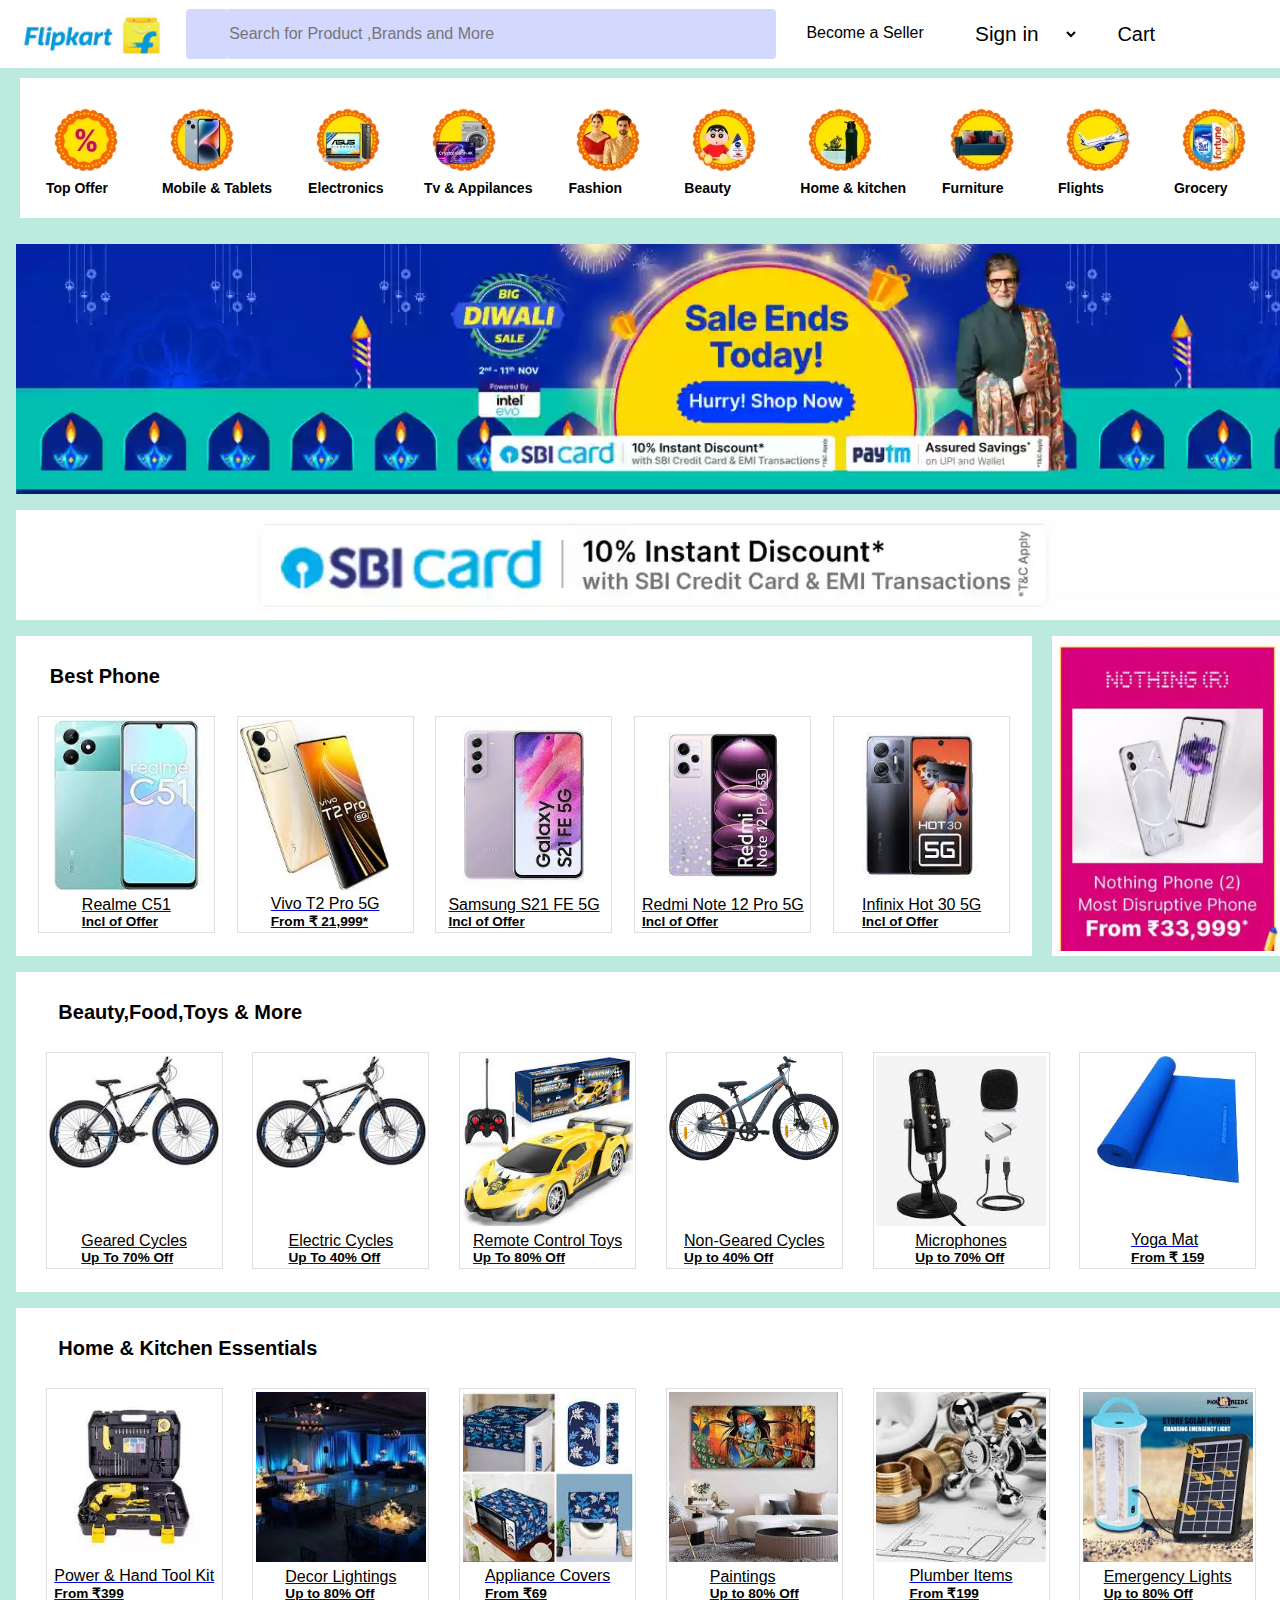
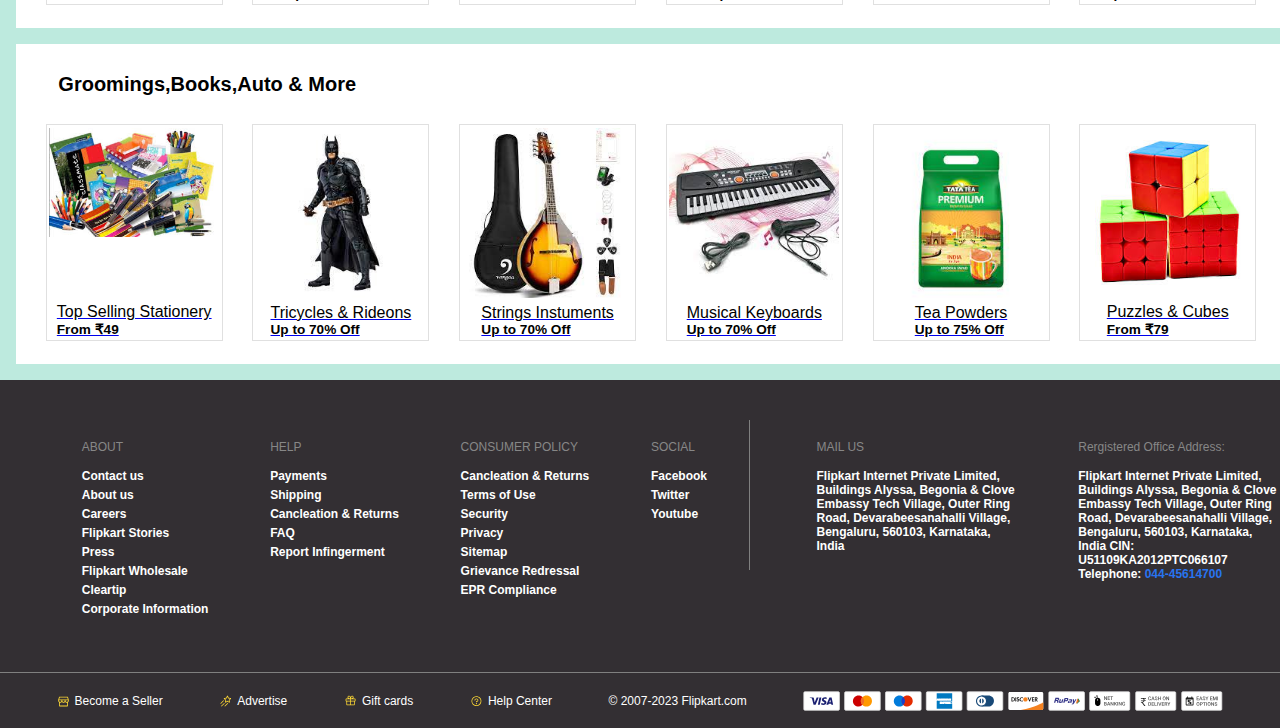
<file: Flipkart/index.html>
<!DOCTYPE html>
<html lang="en">
<head>
    <meta charset="UTF-8">
    <meta name="viewport" content="width=device-width, initial-scale=1.0">
    <title>Document</title>
    <link rel="stylesheet" href="https://cdnjs.cloudflare.com/ajax/libs/font-awesome/6.4.2/css/all.min.css" integrity="sha512-z3gLpd7yknf1YoNbCzqRKc4qyor8gaKU1qmn+CShxbuBusANI9QpRohGBreCFkKxLhei6S9CQXFEbbKuqLg0DA==" crossorigin="anonymous" referrerpolicy="no-referrer" />
    <link rel="stylesheet" href="style1.css">
</head>
<header>
    <div class="navbar">
        <div class="nav-logo">
            <div class="logo"></div>
        </div>
        <div class="nav-search">
            <div class="search-icon">
                <i class="fa-solid fa-magnifying-glass"></i>
            </div>
            <input type="text" placeholder="Search for Product ,Brands and More" class="search-input">
        </div>
        <div class="seller-section">
            <div class="store-logo">
                <i class="fa-solid fa-store"></i>
            </div>
            <div class="become-seller">
                <a href="#" class="Seller-msg" title="Become a Seller">Become a Seller</a>
            </div>
        </div>
        <div class="account-section border">
            <div class="account-logo">
                <div class="User-icon">
                    <i class="fa-regular fa-user" id="user-icon-id"></i>
                    <span class="sign-in">Sign in</span>
                </div>
            </div>
            <select class="sign-in-dropdown">
                <i class="fa-solid fa-caret-down"></i>
            </select>
        </div>
        <div class="nav-cart border">
            <i class="fa-solid fa-cart-shopping"></i>
            Cart
        </div>
        <div class="menu-section">
            <div class="menu-icon">
                <i class="fa-solid fa-ellipsis-vertical"></i>
            </div>
        </div>

    </div>
</header>
<div class="shop-section">
   <div class="shop-section1">
    <div class="hero-header">
        <a href="#" class="hero-header-anchor"><div  id="offer" class="same"></div><span>Top Offer</span></a>
        <a href="#" class="hero-header-anchor"><div  id="mobile" class="same"></div><span>Mobile & Tablets</span></a>
        <a href="#" class="hero-header-anchor"><div  id="electronics" class="same"></div><span>Electronics</span></a>
        <a href="#" class="hero-header-anchor"><div  id="tv" class="same"></div><span>Tv & Appilances</span></a>
        <a href="#" class="hero-header-anchor"><div  id="fashion" class="same"></div><span>Fashion</span></a>
        <a href="#" class="hero-header-anchor"><div  id="beauty" class="same"></div><span>Beauty</span></a>
        <a href="#" class="hero-header-anchor"><div  id="home" class="same"></div><span>Home & kitchen</span></a>
        <a href="#" class="hero-header-anchor"><div  id="furniture" class="same"></div><span>Furniture</span></a>
        <a href="#" class="hero-header-anchor"><div  id="flight" class="same"></div><span>Flights</span></a>
        <a href="#" class="hero-header-anchor"><div  id="grocery" class="same"></div><span>Grocery</span></a>
        
    </div>
   </div>
    <div class="hero-ad"></div>
    <a href="#"><div class="hero-ad2"></div></a>
    <div class="box">
        <div class="section-1">
            <div class="section-1-option">
                <div class="option-1-text">
                    Best Phone
                </div>
                <div class="option-1-slide"><i class="fa-solid fa-circle-chevron-right"></i></div>
            </div>
            <div class="section-1-product">
                <a href="#"><div class="product">
                    <div class="img"></div>
                    <div class="img-text" style="text-decoration: none;">
                        Realme C51 <br>
                        <div class="img-text1">Incl of Offer</div>
                    </div>
                </div></a>
                <a href="#"><div class="product">
                    <div class="img" style="background-image: url('img/vivot2_img.jpg');"></div>
                    <div class="img-text" style="text-decoration: none;">
                        Vivo T2 Pro 5G <br>
                        <div class="img-text1">From &#8377; 21,999*</div> 
                    </div>
                </div></a>
                <a href="#"><div class="product">
                    <div class="img" style="background-image: url('img/samsung21_img.jpg');"></div>
                    <div class="img-text" style="text-decoration: none;">
                        Samsung S21 FE 5G <br>
                        <div class="img-text1">Incl of Offer</div>
                    </div>
                </div></a>
                <a href="#"><div class="product">
                    <div class="img" style="background-image: url('img/redmi12_img.jpg');"></div>
                    <div class="img-text" style="text-decoration: none;">
                        Redmi Note 12 Pro 5G <br>
                        <div class="img-text1">Incl of Offer</div> 
                    </div>
                </div></a>
                <a href="#"><div class="product">
                    <div class="img" style="background-image: url('img/infinxhot_img.jpg');"></div>
                    <div class="img-text" style="text-decoration: none;">
                        Infinix Hot 30 5G <br>
                        <div class="img-text1">Incl of Offer</div>
                    </div>
                </div></a>
            </div>
        </div>
        <div class="section-2">
            <div class="section-2-img"></div>
        </div>
    </div>
    <div class="box">
        <div class="section-1-second">
            <div class="section-1-option">
                <div class="option-1-text">
                    Beauty,Food,Toys & More
                </div>
                <div class="option-1-slide"><i class="fa-solid fa-circle-chevron-right"></i></div>
            </div>
            <div class="section-1-product">
                <a href="#"><div class="product">
                    <div class="img" style="background-image: url('img/gearcycle_image.jpg');"></div>
                    <div class="img-text" style="text-decoration: none;">
                        Geared Cycles <br>
                        <div class="img-text1">Up To 70% Off</div>
                    </div>
                </div></a>
                <a href="#"><div class="product">
                    <div class="img" style="background-image: url('img/gearcycle_image.jpg');"></div>
                    <div class="img-text" style="text-decoration: none;">
                        Electric Cycles <br>
                        <div class="img-text1">Up To 40% Off</div> 
                    </div>
                </div></a>
                <a href="#"><div class="product">
                    <div class="img" style="background-image: url('img/remotecontrol_img.jpg');"></div>
                    <div class="img-text" style="text-decoration: none;">
                        Remote Control Toys <br>
                        <div class="img-text1">Up To 80% Off</div>
                    </div>
                </div></a>
                <a href="#"><div class="product">
                    <div class="img" style="background-image: url('img/nongearcycle_img.jpg');"></div>
                    <div class="img-text" style="text-decoration: none;">
                        Non-Geared Cycles <br>
                        <div class="img-text1">Up to 40% Off</div> 
                    </div>
                </div></a>
                <a href="#"><div class="product">
                    <div class="img" style="background-image: url('img/microphone_img.jpg');"></div>
                    <div class="img-text" style="text-decoration: none;">
                        Microphones <br>
                        <div class="img-text1">Up to 70% Off</div>
                    </div>
                </div></a>
                <a href="#"><div class="product">
                    <div class="img" style="background-image: url('img/yogamat_img.jpg');"></div>
                    <div class="img-text" style="text-decoration: none;">
                        Yoga Mat <br>
                        <div class="img-text1">From &#8377; 159 </div>
                    </div>
                </div></a>
            </div>
        </div>
    </div>
    <div class="box">
        <div class="section-1-second">
            <div class="section-1-option">
                <div class="option-1-text">
                    Home & Kitchen Essentials
                </div>
                <div class="option-1-slide"><i class="fa-solid fa-circle-chevron-right"></i></div>
            </div>
            <div class="section-1-product">
                <a href="#"><div class="product">
                    <div class="img" style="background-image: url('img/home&hand_img.jpg');"></div>
                    <div class="img-text" style="text-decoration: none;">
                        Power & Hand Tool Kit <br>
                        <div class="img-text1">From &#8377;399</div>
                    </div>
                </div></a>
                <a href="#"><div class="product">
                    <div class="img" style="background-image: url('img/decoreLigthing_img.jpg'); background-size: cover;"></div>
                    <div class="img-text" style="text-decoration: none;">
                        Decor Lightings <br>
                        <div class="img-text1">Up to 80% Off</div> 
                    </div>
                </div></a>
                <a href="#"><div class="product">
                    <div class="img" style="background-image: url('img/applianceCover_img.jpg');"></div>
                    <div class="img-text" style="text-decoration: none;">
                        Appliance Covers <br>
                        <div class="img-text1">From &#8377;69</div>
                    </div>
                </div></a>
                <a href="#"><div class="product">
                    <div class="img" style="background-image: url('img/painting_img.jpg');"></div>
                    <div class="img-text" style="text-decoration: none;">
                        Paintings <br>
                        <div class="img-text1">Up to 80% Off</div> 
                    </div>
                </div></a>
                <a href="#"><div class="product">
                    <div class="img" style="background-image: url('img/plumber_img.jpg'); background-size: cover;"></div>
                    <div class="img-text" style="text-decoration: none;">
                        Plumber Items <br>
                        <div class="img-text1">From &#8377;199</div>
                    </div>
                </div></a>
                <a href="#"><div class="product">
                    <div class="img" style="background-image: url('img/emergencyLigth_img.jg.jpg');"></div>
                    <div class="img-text" style="text-decoration: none;">
                        Emergency Lights <br>
                        <div class="img-text1">Up to 80% Off</div>
                    </div>
                </div></a>
            </div>
        </div>
    </div>
    <div class="box">
        <div class="section-1-second">
            <div class="section-1-option">
                <div class="option-1-text">
                    Groomings,Books,Auto & More
                </div>
                <div class="option-1-slide"><i class="fa-solid fa-circle-chevron-right"></i></div>
            </div>
            <div class="section-1-product">
                <a href="#"><div class="product">
                    <div class="img" style="background-image: url('img/stationary_imh.jpg');"></div>
                    <div class="img-text" style="text-decoration: none;">
                        Top Selling Stationery <br>
                        <div class="img-text1">From &#8377;49</div>
                    </div>
                </div></a>
                <a href="#"><div class="product">
                    <div class="img" style="background-image: url('img/trycycle_image.jpg');"></div>
                    <div class="img-text" style="text-decoration: none;">
                        Tricycles & Rideons <br>
                        <div class="img-text1">Up to 70% Off</div> 
                    </div>
                </div></a>
                <a href="#"><div class="product">
                    <div class="img" style="background-image: url('img/guiter_img.jpg');"></div>
                    <div class="img-text" style="text-decoration: none;">
                        Strings Instuments <br>
                        <div class="img-text1">Up to 70% Off</div>
                    </div>
                </div></a>
                <a href="#"><div class="product">
                    <div class="img" style="background-image: url('img/musical_img,jpg.jpg');"></div>
                    <div class="img-text" style="text-decoration: none;">
                        Musical Keyboards <br>
                        <div class="img-text1">Up to 70% Off</div> 
                    </div>
                </div></a>
                <a href="#"><div class="product">
                    <div class="img" style="background-image: url('img/tea_img.jpg');"></div>
                    <div class="img-text" style="text-decoration: none;">
                        Tea Powders <br>
                        <div class="img-text1">Up to 75% Off</div>
                    </div>
                </div></a>
                <a href="#"><div class="product">
                    <div class="img" style="background-image: url('img/puzzles_img.jpg');"></div>
                    <div class="img-text" style="text-decoration: none;">
                        Puzzles & Cubes <br>
                        <div class="img-text1">From &#8377;79</div>
                    </div>
                </div></a>
            </div>
        </div>
    </div>

</div>
<footer>
    <div class="foot-panel1">
        <ul>
            <p class="Foot-p" style="color: #878787; font-size: 12px; margin-bottom: 15px;" >ABOUT</p>
            <a href="#" class="option">Contact us</a>
            <a href="#" class="option">About us</a>
            <a href="#" class="option">Careers</a>
            <a href="#" class="option">Flipkart Stories</a>
            <a href="#"class="option">Press</a>
            <a href="#" class="option">Flipkart Wholesale</a>
            <a href="#" class="option">Cleartip</a>
            <a href="#" class="option">Corporate Information</a>
        </ul>
        <ul>
            <p class="Foot-p"  style="color: #878787; font-size: 12px; margin-bottom: 15px;">HELP</p>
            <a href="#" class="option">Payments</a>
            <a href="#" class="option"> Shipping</a>
            <a href="#" class="option">Cancleation & Returns</a>
            <a href="#" class="option"> FAQ</a>
            <a href="#" class="option">Report Infingerment</a>
        </ul>
        <ul>
            <p class="Foot-p"  style="color: #878787; font-size: 12px; margin-bottom: 15px;">CONSUMER POLICY</p>
            <a href="#" class="option">Cancleation & Returns</a>
            <a href="#" class="option">Terms of Use</a>
            <a href="#" class="option">Security</a>
            <a href="#" class="option">Privacy</a>
            <a href="#" class="option">Sitemap</a>
            <a href="#" class="option">Grievance Redressal</a>
            <a href="#" class="option">EPR Compliance</a>
        </ul>
        <ul>
            <p class="Foot-p"  style="color: #878787; font-size: 12px; margin-bottom: 15px;">SOCIAL</p>
            <a href="#" class="option">Facebook</a>
            <a href="#" class="option">Twitter</a>
            <a href="#" class="option">Youtube</a>
        </ul>
        <div class="single-line"></div>
        <ul>
            <p class="Foot-p" id="foot-para"  style="color: #878787; font-size: 12px; margin-bottom: 15px;">MAIL US</p>
            <p  class="foot-para1"> <strong>Flipkart Internet Private Limited,
                Buildings Alyssa,
                Begonia &
                Clove Embassy Tech Village,
                Outer Ring Road,
                 Devarabeesanahalli Village,
                Bengaluru, 560103,
                Karnataka, India</strong></p>
        </ul>
        <ul>
            <p class="Foot-p" id="foot-para"  style="color: #878787; font-size: 12px; margin-bottom: 15px;">Rergistered Office Address:</p>
            <p  class="foot-para1">Flipkart Internet Private Limited,
                 Buildings Alyssa, Begonia & 
                 Clove Embassy Tech Village,
                 Outer Ring Road,
                 Devarabeesanahalli Village,
                 Bengaluru, 560103, Karnataka, India
                CIN: U51109KA2012PTC066107
                Telephone:<span class="span-class"> 044-45614700</span></p>
        </ul>
    </div>
    <div class="foot-panel2">
        <div class="first-option">
            <div class="firstimg" style="background-image: url('img/sell-image-9de8ef.svg'); margin-right: 5px;"></div>
            <a href="#">Become a Seller</a>
        </div>
        <div class="first-option">
            <div class="firstimg" style="background-image: url('img/star.svg');margin-right: 5px;"></div>
            <a href="#">Advertise</a>
        </div>
        <div class="first-option">
            <div class="firstimg" style="background-image: url('img/gift.svg');margin-right: 5px;"></div>
            <a href="#">Gift cards</a>
        </div>
        <div class="first-option">
            <div class="firstimg" style="background-image: url('img/question.svg'); margin-right: 5px;"></div>
            <a href="#">Help Center </a>
        </div>
        <div class="copywrite">
            © 2007-2023 Flipkart.com
        </div>
        <div class="second-image"></div>
    </div>
</footer>
<body>
    
</body>
</html>
</file>
<file: Flipkart/style1.css>
*{
    margin: 0;
    font-family: Arial,sans-serif;
    border: border-box;
}
.navbar{
    height: 68px;
    background-color:white;
    display: flex;
    justify-content: space-evenly;
    align-items: center;
    /* position: absolute; */
}
.nav-logo{
    height: 60px;
    width: 150px;
}
.logo{
    height: 50px;
    width: 100%;
    background-image: url("img/download.jpg");
    background-size: cover;
    display: flex;

}
.nav-search{
    display: flex;
    height: 50px;
    width: 590px;
    justify-content: space-evenly;
    background-color: rgba(170,179,255,0.3);
    border: none;
    border-radius: 4px;
    align-items: center;   

}
.search-icon{
    height: 50px;
    width: 45px;
    border: none;
    display: flex;
    background-color: inherit;
    justify-content: center;
    align-items: center;
    font-size: 1.2rem;
    border-radius: 4px;
}
.search-input{
    border: none;
    height: 48px;
    font-size: 1rem;
    width: 100%;
    background-color: rgba(170, 179, 255, 0.3);
    border-radius: 4px;
}
.seller-section{   
  display: flex;
  justify-content: space-evenly;
  align-items: center;
  padding-bottom: 2px;
}
.store-logo{
    font-size: 1.1rem;
    font-weight: 20px;
}
.become-seller a {
    text-decoration: none;
    color: black;
    margin: 13px;
    font-size: 1rem;
    display: flex;
    justify-content: center;
    align-items: center;
    font-weight: 50px;
}
.account-section{
    display: flex;
    justify-content: space-evenly;
    align-items: center;
    height: 45px;
    width: 140px;
    background-color: white;
    border-radius: 7px;
}
.account-section:hover{
    background-color: blue;
    color: white;
}
.user-icon {
    font-size: 15px;
    height: 30px;
    width: 20px;
    padding-right: 4px;
    display: flex;
    justify-content: center;
    align-items: center;
}
.user-icon-id{
    font-size: 32px;
    font-size: 15px;
    height: 30px;
    width: 20px;

}
.sign-in{
    font-size: 1.3em;
    padding: 5px;
}
.sign-in-dropdown{
    background-color: inherit;
    border: none;
}.sign-in-dropdown:hover{
    background-color: inherit;
    color: white;
    border: none;
}
.nav-cart i{
    font-size: 20px;
    margin-right: 5px;
}
.nav-cart{
    font-size: 20px;
    /* font-weight: 700; */
    font-weight: -20;
    width: 90px;
}
.menu-section{
    height: 42px;
    width: 42px;
    display: flex;
    justify-content: center;
    align-items: center;
    background-color: transparent;
    border-radius: 7px;
}
.menu-section:hover{
    background-color: rgba(170, 179, 255, 0.3);
    border: 1px solid black;
    border-radius: 7px;

}
.menu-icon{
    font-size: 20px;
    font-weight: 50;
}
/* hero section */
body{
    background-color: #BDEADE;
}
.shop-section{
    width: 1270px;
    height: 1900px;
    align-items: center;
    

}
.shop-section1{
    width: 100%;
    height: 150px;
    display: flex;
    justify-content: center;
    margin: 10px;
}
.hero-header{
    background-color: white;
    width: 100%;
    height: 140px;
    display: flex;
    justify-content: space-evenly;
    align-items: center;
    margin-left: 10px;

}
.same{
    width: 64px;
    height: 64px;
    border-radius: 50%;
    background-color: white;

}
.hero-header-anchor{
    color: black;
    text-decoration: none;
    font-size: 14px;
    font-weight: 550;
    display: flex;
    display: block;
    justify-content: center;
    align-items: center;
    margin: 10px;
}
#offer{
    background-image: url("img/offer_image1.jpg");
    background-size: cover;
    margin: 8px;
}
#mobile{
    background-image: url("img/mobile_image.jpg");
    background-size: cover;
    margin: 8px;
}
#electronics{
    background-image: url("img/electonics_image.jpg");
    background-size: cover;
    margin: 8px;
}
#tv{
    background-image: url("img/tv_image.jpg");
    background-size: cover;
    margin: 8px;
}
#fashion{
    background-image: url("img/fashion_image.jpg");
    background-size: cover;
    margin: 8px;
}
#beauty{
    background-image: url("img/beauty_image.jpg");
    background-size: cover;
    margin: 8px;
}
#home{
    background-image: url("img/home_img.jpg");
    background-size: cover;
    margin: 8px;
}
#furniture{
    background-image: url("img/furniture_img.jpg");
    background-size: cover;
    margin: 8px;
}
#flight{
    background-image: url("img/flight_img.jpg");
    background-size: cover;
    margin: 8px;
}
#grocery{
    background-image: url("img/grocery_img.jpg");
    background-size: cover;
    margin: 8px;
}
/*hero-ad*/
.hero-ad{
    width: 100%;
    height: 250px;
    background-image: url("img/ad_image.jpg");
    background-size: cover;
    display: flex;
    justify-content: center;
    align-items: center;
    margin:16px;    

}
.hero-ad2{
    width: 100%;
    height: 110px;
    background-image: url("img/ad2_image.jpg");
    background-size: cover;
    margin: 16px;
}
.box{
    width: 100%;
    height: 320px;
    display: flex;
    /* justify-content: space-evenly; */
    /* background-color: white; */
    margin: 16px;
}
.section-1{
    width: 80%;
    height: 100%;
    background-color: white;
    
    
}
.section-1-option{
    width: 100%;
    height: 80px;
    display: flex;
    font-size: 20px;
    justify-content: space-evenly;
    align-items: center;
}
.option-1-text{
    width: 90%;
    /* padding: 12px 16px; */
    font-size: 20px;
    font-weight: 600;
}
.option-1-slide{
    background-color: white;
    color: blue;

}
.section-1-product{
    height: auto;
    width: 100%;
    text-decoration: none;
    display: flex;
    justify-content: space-evenly;    
    align-items: center;
}
.product{
    height: 215px;
    width: 175px;
    display: flex;
    justify-content: space-evenly;
    align-items: center;
    flex-wrap: wrap;
    border: 1px solid #e0e0e0;
    text-decoration: none;
}
.img{
    background-image: url("img/realmec51_img.jpg");
    background-size: contain;
    background-repeat: no-repeat;
    width: 170px;
    height: 170px;
    text-decoration: none;
}
.img-text{
    color: black;
    text-decoration: none;
    font-size: 16px;
    align-items: center;
}
.img-text1{
    font-size: 0.85rem;
    font-weight: 600;
}
.section-2{
    height: 100%;
    width: 230px;
    background-color: white;
    display: flex;
    justify-content: center;
    align-items: center;
    /* padding: 2px; */
    margin-left: 20px;

}
.section-2-img{
    height: 97%;
    width: 97%;
    background-image: url("img/side-nothing_img.jpg");
    background-size: cover;
}
.section-1-second{
    width: 100%;
    height: 100%;
    background-color: white;
}
/* box 2*/
footer{
    margin-top: 2px;
    /* font-size: 0.89rem; */
}
.foot-panel1{
 width: 100%;
 height: 252px;
 color: white;
 padding-top: 40px;
 padding-left: 20px;
 padding-right: 20px;
 background-color: #312d31fd;
 display: flex;
 justify-content: space-evenly;
 /* align-items: center; */
 /* font-size: 0.85rem; */


}
.single-line{
    width: 5px;
    height: 150px;
    margin-left: 20px;
    border-left:1px solid gray;
}
ul{
    margin-top: 20px;
}
ul a{
    display: block;
    font-size: 12px;
    margin-top: 5px;
    color: white;
    text-decoration: none;
    font-weight: bolder;
    /* font-weight: 700; */
}
#foot-para{
    /* margin-top: px; */
    font-size: 12px;
    margin-bottom: 15px;
    
}
.foot-para1{
    width: 200px;
    height: fit-content;
    font-size: 12px;
    color: white;
    font-weight: bold;
}

.foot-p{
    font-size: 12px;
    margin-bottom: 15px;
    font-weight: 100;
}
.option:hover{
    text-decoration: underline;
}
.span-class{
    color: #2874f0;
}
/* box -4 / panel4*/
.foot-panel2{
    width: 100%;
    height: 55px;
    border-top: 1px solid gray;
    background-color:#312d31fd;
    color: white;
    display: flex;
    justify-content: space-evenly;
    align-items: center;
}
.foot-panel2 a{
    text-decoration: none;
    color: white;
    font-size: 12px;
}
.first-option{
    display: flex;
    justify-content: space-evenly;
    align-items: center;
    
}
.firstimg{
    width: 13px;
    height: 12px;
    background-size: cover;
}
.second-image{
    width: 420px;
    height: 20px;
    background-image: url("img/payment.svg");
    background-size: cover;
}
.copywrite{
    font-size: 12px;
    color: white;
}
</file>
